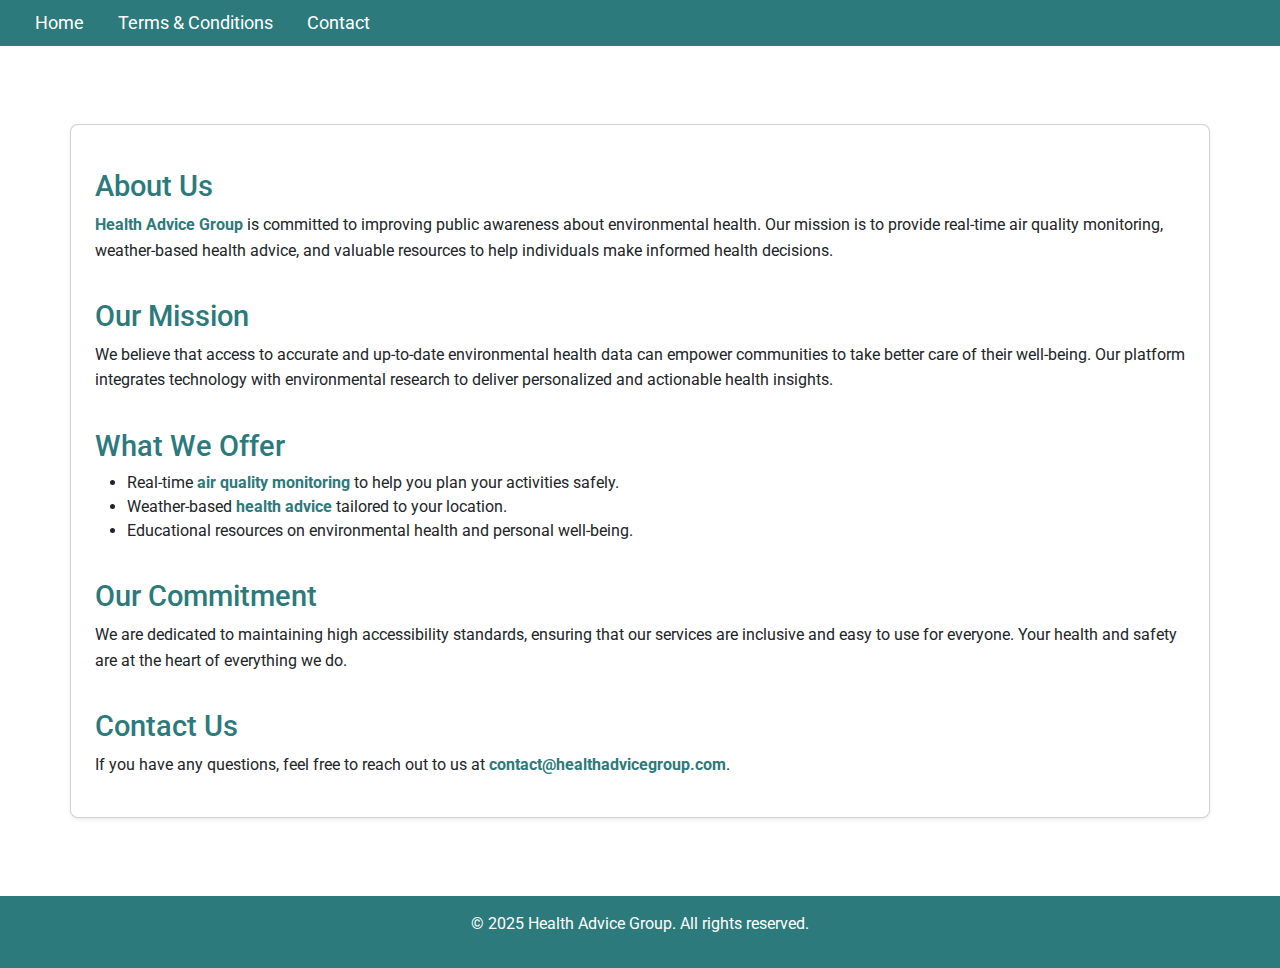
<file: about.html>
<!DOCTYPE html>
<html lang="en">
<head>
    <meta charset="UTF-8">
    <meta name="viewport" content="width=device-width, initial-scale=1.0">
    <title>About Us - Health Advice Group</title>

    <!-- Accessibility and Font -->
    <link rel="stylesheet" href="https://fonts.googleapis.com/css?family=Roboto:300,400,500,700&display=swap" />
    
    <!-- Bootstrap and Icons -->
    <link href="https://cdn.jsdelivr.net/npm/bootstrap@5.0.2/dist/css/bootstrap.min.css" rel="stylesheet">
    <link rel="stylesheet" href="https://pro.fontawesome.com/releases/v5.10.0/css/all.css"/>

    <style>
        :root {
            --primary-color: #2C7A7B;
            --secondary-color: #ffffff;
            --accent-color: #38B2AC;
        }

        body {
            font-family: 'Roboto', sans-serif;
            background-color: var(--secondary-color);
            color: #2C7A7B;
            margin: 0;
            padding: 0;
        }

        /* Navigation Bar Styling */
        nav {
            background-color: var(--primary-color);
            padding: 10px 20px;
        }

        nav a {
            color: var(--secondary-color);
            text-decoration: none;
            margin: 0 15px;
            font-size: 1.1rem;
        }

        nav a:hover {
            color: var(--accent-color);
            text-decoration: underline;
        }

        /* Main content styling */
        .container {
            margin: 0 auto;
            padding: 30px;
            max-width: 1200px;
        }

        .card {
            background-color: var(--secondary-color);
            border-radius: 8px;
            box-shadow: 0 4px 8px #2C7A7B;
            padding: 40px;
        }

        h2 {
            color: var(--primary-color);
            font-size: 1.8rem;
            margin-top: 20px;
        }

        p {
            font-size: 1rem;
            line-height: 1.6;
        }

        strong {
            font-weight: bold;
            color: var(--primary-color);
        }

        footer {
            background-color: var(--primary-color);
            color: var(--secondary-color);
            padding: 15px;
            text-align: center;
        }
    </style>
</head>
<body>

<!-- Navigation Bar -->
<nav>
    <a href="index.html">Home</a>
    <a href="terms.html">Terms & Conditions</a>
    <a href="contact.html">Contact</a>
</nav>

<main class="container my-5">
    <section class="card p-4 shadow-sm">
        <h2>About Us</h2>
        <p><strong>Health Advice Group</strong> is committed to improving public awareness about environmental health. Our mission is to provide real-time air quality monitoring, weather-based health advice, and valuable resources to help individuals make informed health decisions.</p>
        
        <h2>Our Mission</h2>
        <p>We believe that access to accurate and up-to-date environmental health data can empower communities to take better care of their well-being. Our platform integrates technology with environmental research to deliver personalized and actionable health insights.</p>
        
        <h2>What We Offer</h2>
        <ul>
            <li>Real-time <strong>air quality monitoring</strong> to help you plan your activities safely.</li>
            <li>Weather-based <strong>health advice</strong> tailored to your location.</li>
            <li>Educational resources on environmental health and personal well-being.</li>
        </ul>
        
        <h2>Our Commitment</h2>
        <p>We are dedicated to maintaining high accessibility standards, ensuring that our services are inclusive and easy to use for everyone. Your health and safety are at the heart of everything we do.</p>
        
        <h2>Contact Us</h2>
        <p>If you have any questions, feel free to reach out to us at <strong>contact@healthadvicegroup.com</strong>.</p>
    </section>
</main>

<footer>
    <p>&copy; 2025 Health Advice Group. All rights reserved.</p>
</footer>

</body>
</html>
</file>
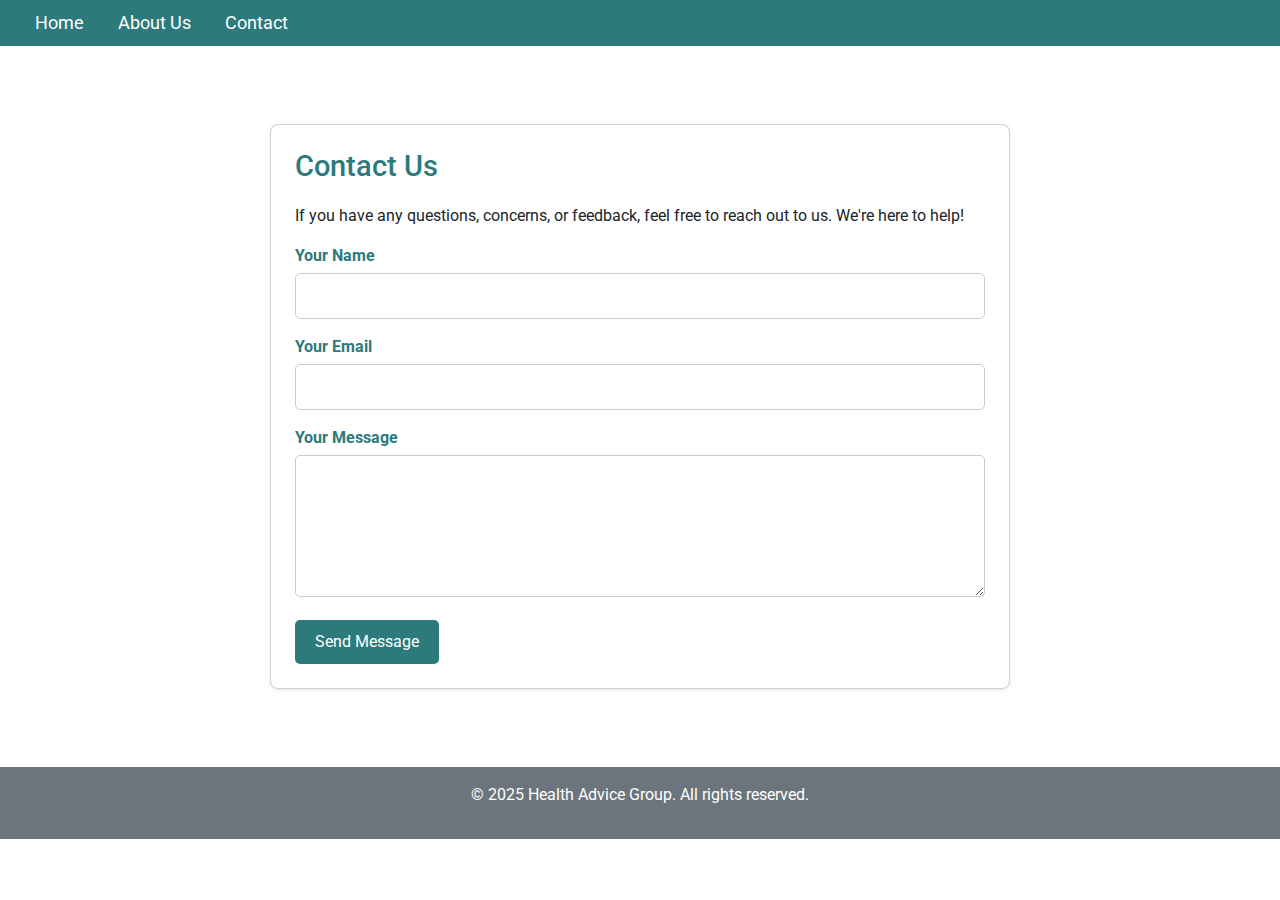
<file: contact.html>
<!DOCTYPE html>
<html lang="en">
<head>
    <meta charset="UTF-8">
    <meta name="viewport" content="width=device-width, initial-scale=1.0">
    <title>Contact Us</title>
    
    <!-- Accessibility and Font -->
    <link rel="stylesheet" href="https://fonts.googleapis.com/css?family=Roboto:300,400,500,700&display=swap" />
    
    <!-- Bootstrap and Icons -->
    <link href="https://cdn.jsdelivr.net/npm/bootstrap@5.0.2/dist/css/bootstrap.min.css" rel="stylesheet">
    <link rel="stylesheet" href="https://pro.fontawesome.com/releases/v5.10.0/css/all.css"/>

    <style>
        :root {
            --primary-color: #2C7A7B;
            --secondary-color: #ffffff;
            --accent-color: #38B2AC;
        }

        body {
            font-family: 'Roboto', sans-serif;
            background-color: var(--secondary-color);
            color: #2C7A7B;
            margin: 0;
            padding: 0;
        }

        /* Navigation Bar Styling */
        nav {
            background-color: var(--primary-color);
            padding: 10px 20px;
        }

        nav a {
            color: var(--secondary-color);
            text-decoration: none;
            margin: 0 15px;
            font-size: 1.1rem;
        }

        nav a:hover {
            color: var(--accent-color);
            text-decoration: underline;
        }

        /* Main content styling */
        .container {
            margin: 0 auto;
            padding: 30px;
            max-width: 800px;
        }

        .card {
            background-color: var(--secondary-color);
            border-radius: 8px;
            box-shadow: 0 4px 8px #2C7A7B;
            padding: 40px;
        }

        h2 {
            color: var(--primary-color);
            font-size: 1.8rem;
            margin-bottom: 20px;
        }

        label {
            font-weight: bold;
            color: var(--primary-color);
        }

        input, textarea {
            width: 100%;
            padding: 10px;
            margin-top: 5px;
            border: 1px solid #ccc;
            border-radius: 5px;
        }

        button {
            background-color: var(--primary-color);
            color: var(--secondary-color);
            padding: 10px 20px;
            border: none;
            border-radius: 5px;
            font-size: 1rem;
            cursor: pointer;
        }

        button:hover {
            background-color: var(--accent-color);
        }

        footer {
            background-color: var(--primary-color);
            color: var(--secondary-color);
            padding: 15px;
            text-align: center;
        }
    </style>
</head>
<body>

<!-- Navigation Bar -->
<nav>
    <a href="index.html">Home</a>
    <a href="about.html">About Us</a>
    <a href="contact.html">Contact</a>
</nav>

<main class="container my-5">
    <section class="card p-4 shadow-sm">
        <h2>Contact Us</h2>
        <p>If you have any questions, concerns, or feedback, feel free to reach out to us. We're here to help!</p>

        <form action="#" method="POST">
            <div class="mb-3">
                <label for="name">Your Name</label>
                <input type="text" id="name" name="name" required>
            </div>
            
            <div class="mb-3">
                <label for="email">Your Email</label>
                <input type="email" id="email" name="email" required>
            </div>
            
            <div class="mb-3">
                <label for="message">Your Message</label>
                <textarea id="message" name="message" rows="5" required></textarea>
            </div>
            
            <button type="submit">Send Message</button>
        </form>
    </section>
</main>

<footer class="bg-secondary text-white text-center py-3">
    <p>&copy; 2025 Health Advice Group. All rights reserved.</p>
</footer>

</body>
</html>
</file>
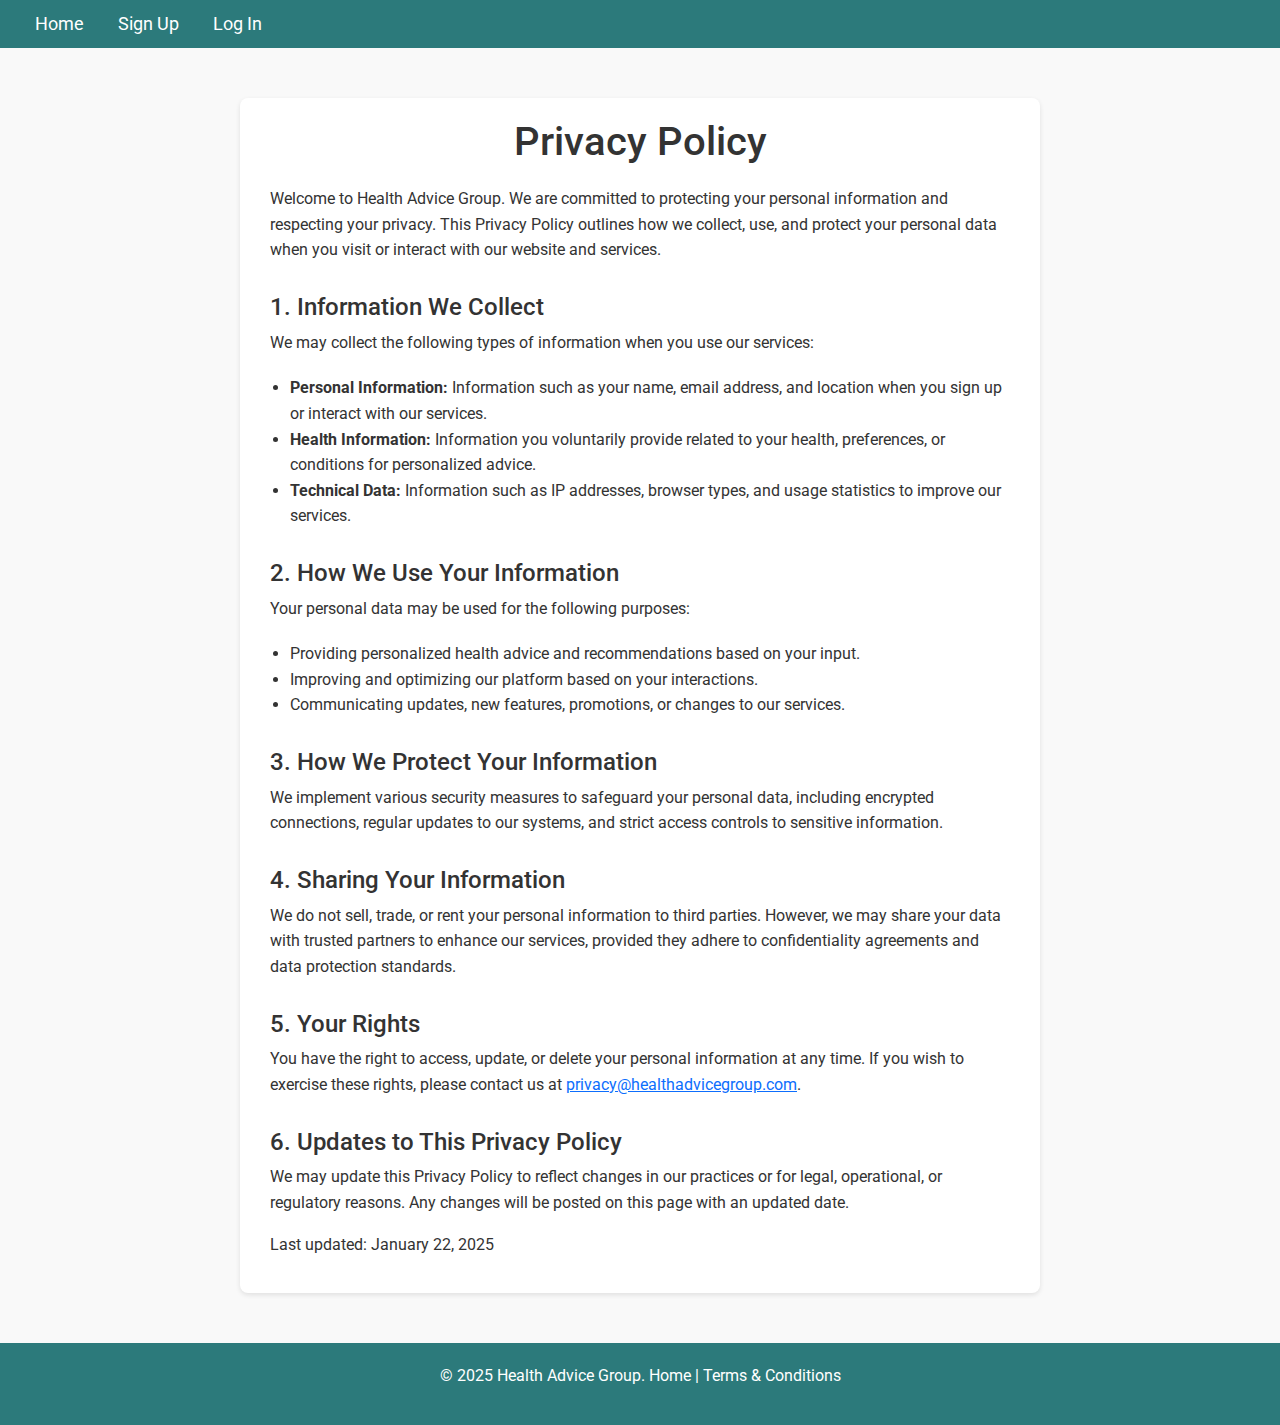
<file: privacy.html>
<!DOCTYPE html>
<html lang="en">
<head>
    <meta charset="UTF-8">
    <meta name="viewport" content="width=device-width, initial-scale=1.0">
    <title>Privacy Policy | Health Advice Group</title>

    <!-- Google Fonts -->
    <link href="https://fonts.googleapis.com/css2?family=Roboto:wght@400;500;700&display=swap" rel="stylesheet">

    <!-- Bootstrap CSS -->
    <link href="https://cdn.jsdelivr.net/npm/bootstrap@5.3.0/dist/css/bootstrap.min.css" rel="stylesheet">

    <!-- Custom Styles -->
    <style>

    :root {
            --primary-color: #2C7A7B;
            --secondary-color: #ffffff;
            --accent-color: #38B2AC;
        }
        body {
            font-family: 'Roboto', sans-serif;
            background-color: #f9f9f9;
            color: #333;
            line-height: 1.6;
        }

        .navbar {
            background-color: #2C7A7B;
        }

        .navbar-brand,
        .nav-link {
            color: #ffffff !important;
        }

        .navbar-brand:hover,
        .nav-link:hover {
            color: #38B2AC !important;
        }

        .container {
            max-width: 800px;
            margin: 50px auto;
            background: #fff;
            padding: 20px 30px;
            border-radius: 8px;
            box-shadow: 0 2px 5px rgba(0, 0, 0, 0.1);
        }

        h1 {
            font-size: 2.5rem;
            margin-bottom: 20px;
            text-align: center;
        }

        h2 {
            margin-top: 30px;
            font-size: 1.5rem;
        }

        ul {
            margin: 20px 0;
            padding-left: 20px;
        }

        footer {
            background-color: #2C7A7B;
            color: #ffffff;
            text-align: center;
            padding: 20px 0;
            margin-top: 30px;
        }

        footer a {
            color: #ffffff;
            text-decoration: none;
        }

        footer a:hover {
            text-decoration: underline;
        }
                /* Navigation Bar Styling */
                nav {
            background-color: var(--primary-color);
            padding: 10px 20px;
        }

        nav a {
            color: var(--secondary-color);
            text-decoration: none;
            margin: 0 15px;
            font-size: 1.1rem;
        }

        nav a:hover {
            color: var(--accent-color);
            text-decoration: underline;
        }
    </style>
</head>
<body>
    <!-- Navigation Bar -->
<nav>
    <a href="index.html">Home</a>
    <a href="signup.html">Sign Up</a>
    <a href="login.html">Log In</a>
</nav>

    <div class="container">
        <h1>Privacy Policy</h1>
        <p>
            Welcome to Health Advice Group. We are committed to protecting your personal information and respecting your privacy. This Privacy Policy outlines how we collect, use, and protect your personal data when you visit or interact with our website and services.
        </p>

        <h2>1. Information We Collect</h2>
        <p>We may collect the following types of information when you use our services:</p>
        <ul>
            <li><strong>Personal Information:</strong> Information such as your name, email address, and location when you sign up or interact with our services.</li>
            <li><strong>Health Information:</strong> Information you voluntarily provide related to your health, preferences, or conditions for personalized advice.</li>
            <li><strong>Technical Data:</strong> Information such as IP addresses, browser types, and usage statistics to improve our services.</li>
        </ul>

        <h2>2. How We Use Your Information</h2>
        <p>Your personal data may be used for the following purposes:</p>
        <ul>
            <li>Providing personalized health advice and recommendations based on your input.</li>
            <li>Improving and optimizing our platform based on your interactions.</li>
            <li>Communicating updates, new features, promotions, or changes to our services.</li>
        </ul>

        <h2>3. How We Protect Your Information</h2>
        <p>
            We implement various security measures to safeguard your personal data, including encrypted connections, regular updates to our systems, and strict access controls to sensitive information.
        </p>

        <h2>4. Sharing Your Information</h2>
        <p>
            We do not sell, trade, or rent your personal information to third parties. However, we may share your data with trusted partners to enhance our services, provided they adhere to confidentiality agreements and data protection standards.
        </p>

        <h2>5. Your Rights</h2>
        <p>
            You have the right to access, update, or delete your personal information at any time. If you wish to exercise these rights, please contact us at <a href="mailto:privacy@healthadvice.com">privacy@healthadvicegroup.com</a>.
        </p>

        <h2>6. Updates to This Privacy Policy</h2>
        <p>
            We may update this Privacy Policy to reflect changes in our practices or for legal, operational, or regulatory reasons. Any changes will be posted on this page with an updated date.
        </p>

        <p>Last updated: January 22, 2025</p>
    </div>

    <!-- Footer -->
    <footer>
        <p>&copy; 2025 Health Advice Group. <a href="index.html">Home</a> | <a href="terms.html">Terms & Conditions</a></p>
    </footer>

    <!-- Bootstrap Bundle with Popper -->
    <script src="https://cdn.jsdelivr.net/npm/bootstrap@5.3.0/dist/js/bootstrap.bundle.min.js"></script>
</body>
</html>
</file>
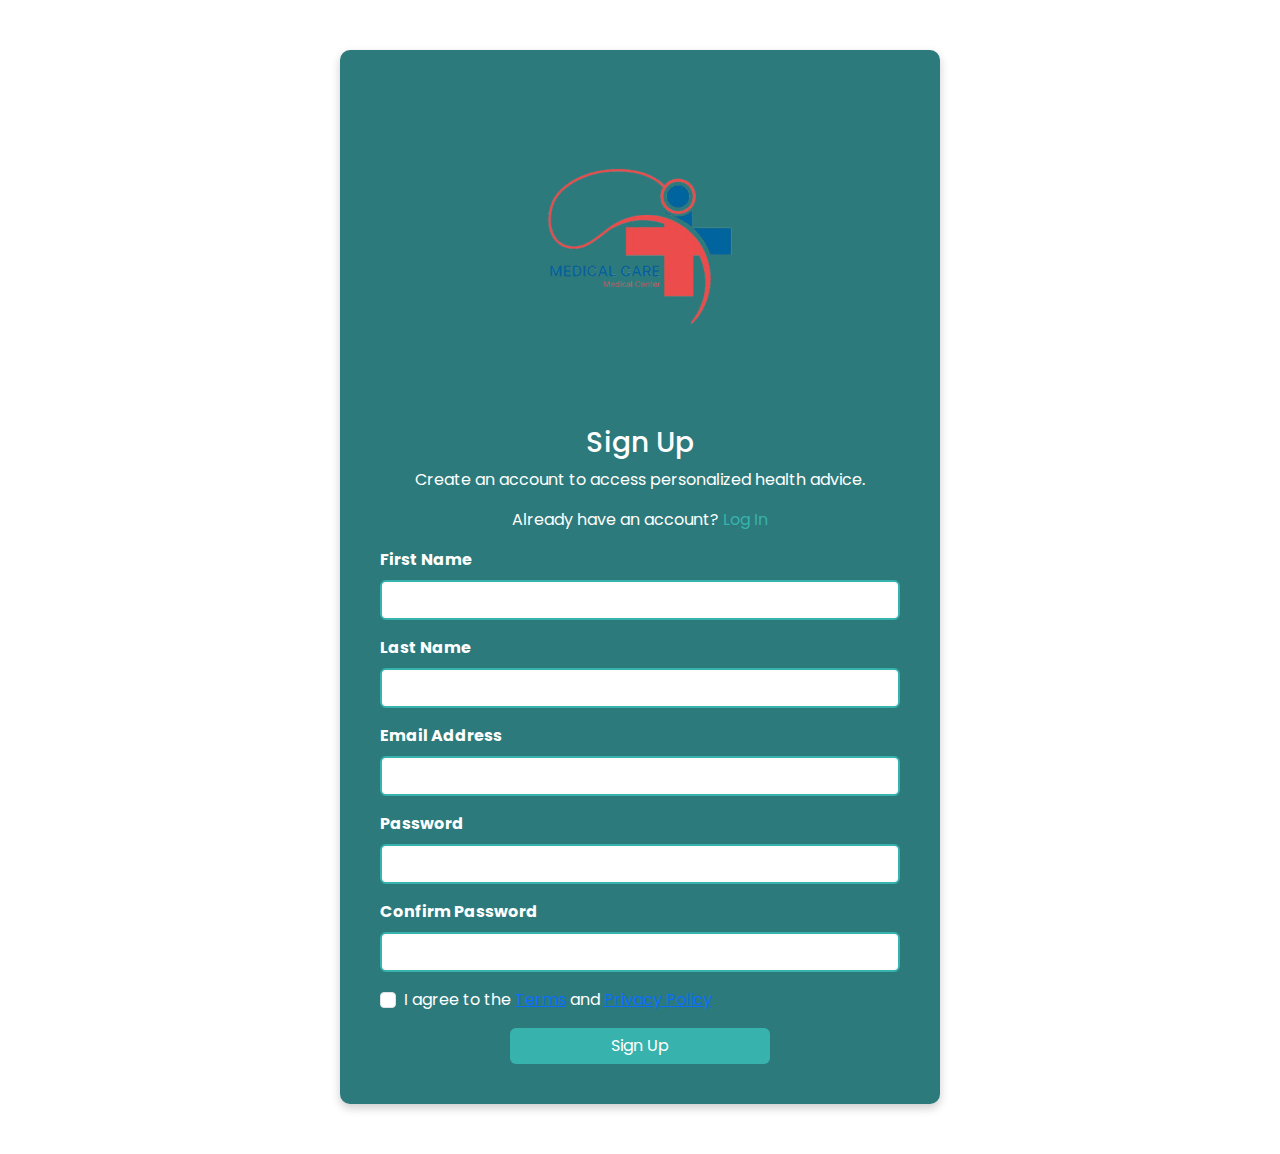
<file: signup.html>
<!doctype html>
<html lang="en">

<head>
    <meta charset="utf-8">
    <meta name="viewport" content="width=device-width, initial-scale=1">
    <link rel="icon" href="logo.png" type="png" sizes="4x4">
    <link rel="stylesheet" href="https://fonts.googleapis.com/css2?family=Poppins:wght@300;400;500;600&display=swap">
    <link href="https://cdn.jsdelivr.net/npm/bootstrap@5.0.2/dist/css/bootstrap.min.css" rel="stylesheet">
    <link rel="stylesheet" href="https://pro.fontawesome.com/releases/v5.10.0/css/all.css">
    <title>Signup | Health Advice Group</title>
    <style>
        :root {
            --primary-color: #2C7A7B;
            --secondary-color: #ffffff;
            --accent-color: #38B2AC;
        }

        body {
            background-color: var(--secondary-color);
            color: white;
            font-family: 'Poppins', sans-serif;
        }

        .signup-container {
            max-width: 600px;
            margin: 50px auto;
            padding: 40px;
            background: var(--primary-color);
            border-radius: 10px;
            box-shadow: 0 4px 10px rgba(0, 0, 0, 0.2);
        }

        .form-label {
            font-weight: bold;
        }

        .form-control {
            border: 2px solid var(--accent-color);
            background: white;
            color: black;
        }

        .btn-primary {
            background: var(--accent-color);
            border: none;
        }

        .btn-primary:hover {
            background: var(--secondary-color);
        }

        .text-info {
            color: var(--accent-color) !important;
        }

        .text-info:hover {
            color: white !important;
        }
    </style>
</head>

<body>
    <div class="container">
        <div class="signup-container">
            <div class="text-center">
                <a href="index.html">
                    <img src="logo.png" width="60%" class="img-fluid mb-4" alt="Logo">
                </a>
                <h3 class="text-white">Sign Up</h3>
                <p>Create an account to access personalized health advice.</p>
                <p>Already have an account? <a href="login.html" class="text-info text-decoration-none">Log In</a></p>
            </div>

            <form action="signup.php" method="POST">
                <div class="mb-3">
                    <label class="form-label">First Name</label>
                    <input type="text" class="form-control" name="first_name" required>
                </div>
                <div class="mb-3">
                    <label class="form-label">Last Name</label>
                    <input type="text" class="form-control" name="last_name" required>
                </div>
                <div class="mb-3">
                    <label class="form-label">Email Address</label>
                    <input type="email" class="form-control" name="email" required>
                </div>
                <div class="mb-3">
                    <label class="form-label">Password</label>
                    <input type="password" class="form-control" name="password" required>
                </div>
                <div class="mb-3">
                    <label class="form-label">Confirm Password</label>
                    <input type="password" class="form-control" name="confirm_password" required>
                </div>
                <div class="mb-3 form-check">
                    <input type="checkbox" class="form-check-input" id="termsCheck" required>
                    <label class="form-check-label" for="termsCheck">I agree to the <a href="terms.html">Terms</a> and <a href="privacy.html">Privacy Policy</a></label>
                </div>
                <div class="d-flex justify-content-center mt-3">
                    <button type="button" class="btn btn-primary w-50" onclick="window.location.href='login.html'">Sign Up</button>
                </div>
        </div>
    </div>

    <script src="https://cdn.jsdelivr.net/npm/bootstrap@5.0.2/dist/js/bootstrap.bundle.min.js"></script>
</body>

</html>
</file>
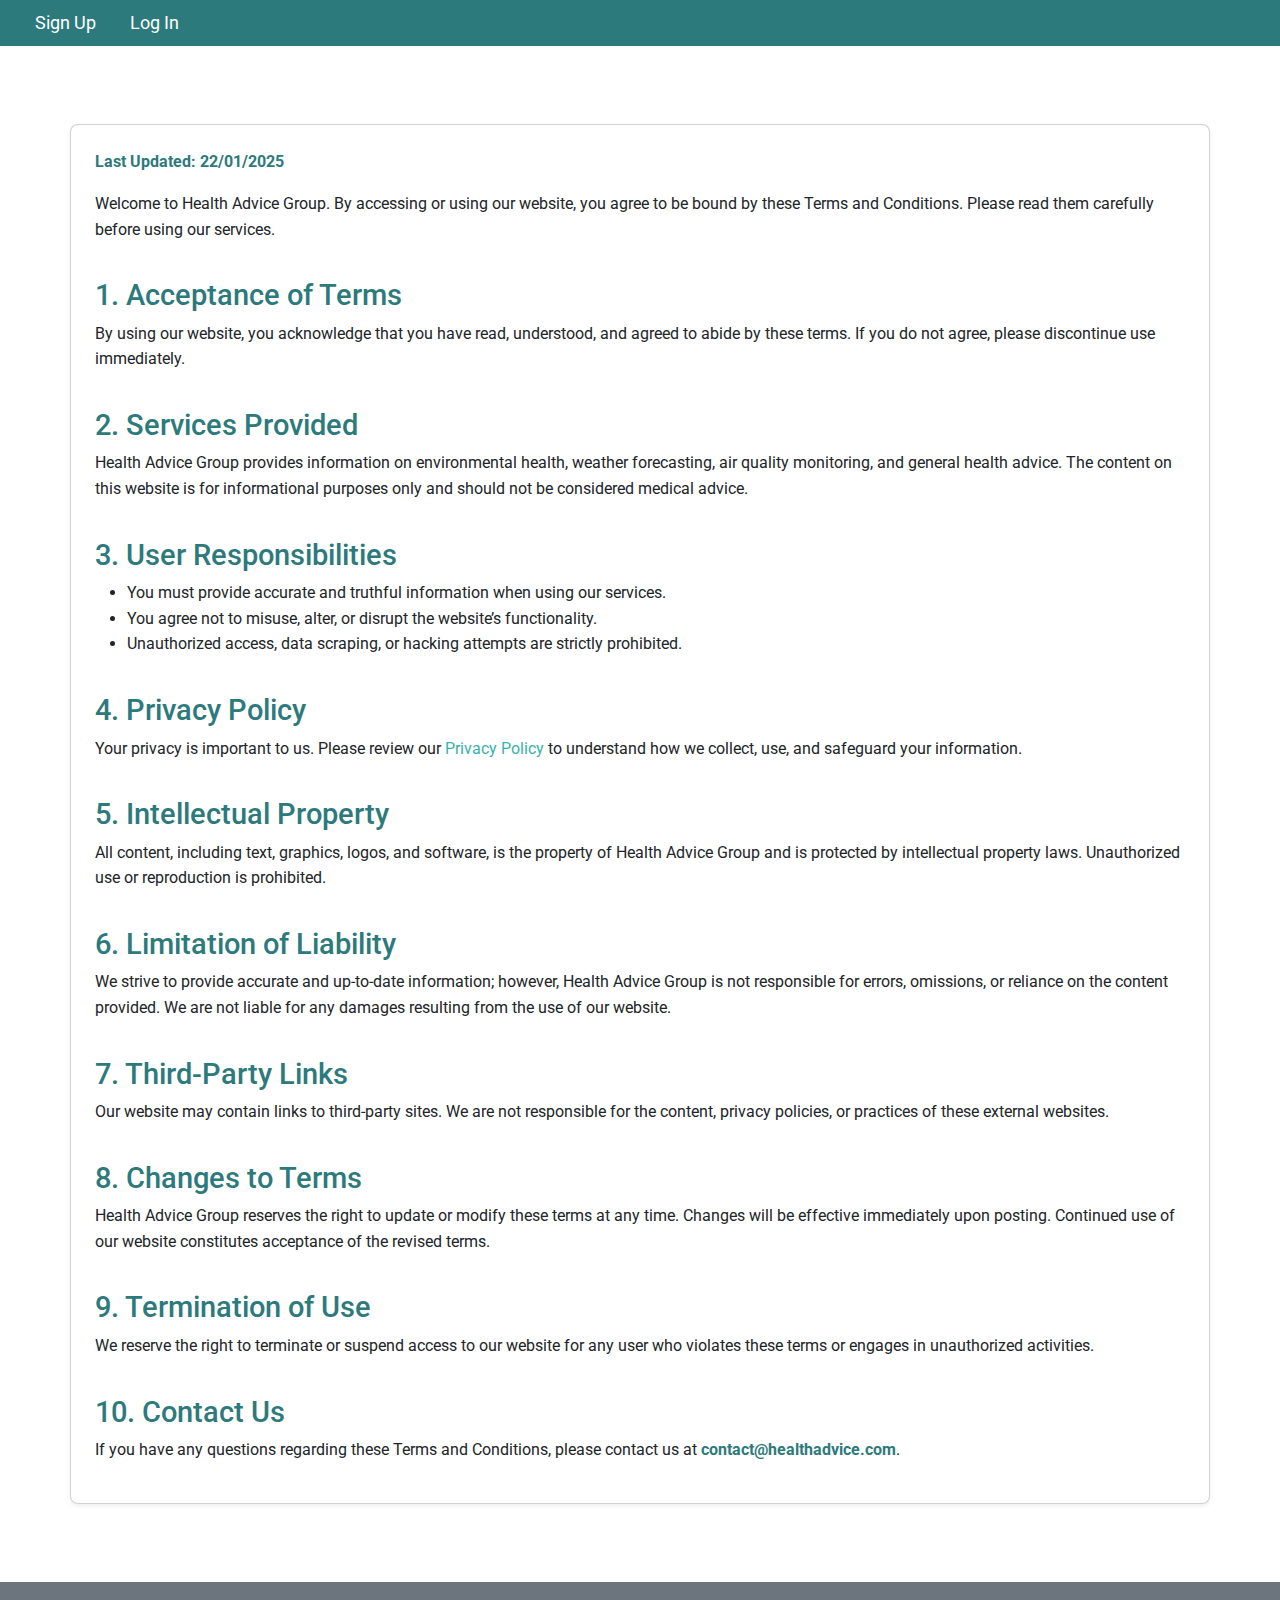
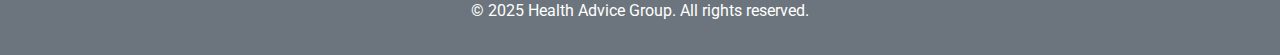
<file: terms.html>
<!DOCTYPE html>
<html lang="en">
<head>
    <meta charset="UTF-8">
    <meta name="viewport" content="width=device-width, initial-scale=1.0">
    <title>Terms and Conditions</title>

    <!-- Accessibility and Font -->
    <link rel="stylesheet" href="https://fonts.googleapis.com/css?family=Roboto:300,400,500,700&display=swap" />
    
    <!-- Bootstrap and Icons -->
    <link href="https://cdn.jsdelivr.net/npm/bootstrap@5.0.2/dist/css/bootstrap.min.css" rel="stylesheet">
    <link rel="stylesheet" href="https://pro.fontawesome.com/releases/v5.10.0/css/all.css"/>

    <style>
        :root {
            --primary-color: #2C7A7B;
            --secondary-color: #ffffff;
            --accent-color: #38B2AC;
        }

        body {
            font-family: 'Roboto', sans-serif;
            background-color: var(--secondary-color);
            color: #2C7A7B;
            margin: 0;
            padding: 0;
        }

        /* Navigation Bar Styling */
        nav {
            background-color: var(--primary-color);
            padding: 10px 20px;
        }

        nav a {
            color: var(--secondary-color);
            text-decoration: none;
            margin: 0 15px;
            font-size: 1.1rem;
        }

        nav a:hover {
            color: var(--accent-color);
            text-decoration: underline;
        }

        /* Main content styling */
        .container {
            margin: 0 auto;
            padding: 30px;
            max-width: 1200px;
        }

        .card {
            background-color: var(--secondary-color);
            border-radius: 8px;
            box-shadow: 0 4px 8px #2C7A7B;
            padding: 40px;
        }

        h2 {
            color: var(--primary-color);
            font-size: 1.8rem;
            margin-top: 20px;
        }

        p, ul {
            font-size: 1rem;
            line-height: 1.6;
        }

        strong {
            font-weight: bold;
            color: var(--primary-color);
        }

        a {
            color: var(--accent-color);
            text-decoration: none;
        }

        a:hover {
            text-decoration: underline;
        }

        footer {
            background-color: var(--primary-color);
            color: var(--secondary-color);
            padding: 15px;
            text-align: center;
        }
    </style>
</head>
<body>

<!-- Navigation Bar -->
<nav>
    <a href="signup.html">Sign Up</a>
    <a href="login.html">Log In</a>
</nav>

<main class="container my-5">
    <section class="card p-4 shadow-sm">
        <p><strong>Last Updated: 22/01/2025</strong></p>
        <p>Welcome to Health Advice Group. By accessing or using our website, you agree to be bound by these Terms and Conditions. Please read them carefully before using our services.</p>
        
        <h2>1. Acceptance of Terms</h2>
        <p>By using our website, you acknowledge that you have read, understood, and agreed to abide by these terms. If you do not agree, please discontinue use immediately.</p>
        
        <h2>2. Services Provided</h2>
        <p>Health Advice Group provides information on environmental health, weather forecasting, air quality monitoring, and general health advice. The content on this website is for informational purposes only and should not be considered medical advice.</p>
        
        <h2>3. User Responsibilities</h2>
        <ul>
            <li>You must provide accurate and truthful information when using our services.</li>
            <li>You agree not to misuse, alter, or disrupt the website’s functionality.</li>
            <li>Unauthorized access, data scraping, or hacking attempts are strictly prohibited.</li>
        </ul>
        
        <h2>4. Privacy Policy</h2>
        <p>Your privacy is important to us. Please review our <a href="privacy-policy.html">Privacy Policy</a> to understand how we collect, use, and safeguard your information.</p>
        
        <h2>5. Intellectual Property</h2>
        <p>All content, including text, graphics, logos, and software, is the property of Health Advice Group and is protected by intellectual property laws. Unauthorized use or reproduction is prohibited.</p>
        
        <h2>6. Limitation of Liability</h2>
        <p>We strive to provide accurate and up-to-date information; however, Health Advice Group is not responsible for errors, omissions, or reliance on the content provided. We are not liable for any damages resulting from the use of our website.</p>
        
        <h2>7. Third-Party Links</h2>
        <p>Our website may contain links to third-party sites. We are not responsible for the content, privacy policies, or practices of these external websites.</p>
        
        <h2>8. Changes to Terms</h2>
        <p>Health Advice Group reserves the right to update or modify these terms at any time. Changes will be effective immediately upon posting. Continued use of our website constitutes acceptance of the revised terms.</p>
        
        <h2>9. Termination of Use</h2>
        <p>We reserve the right to terminate or suspend access to our website for any user who violates these terms or engages in unauthorized activities.</p>
        
        <h2>10. Contact Us</h2>
        <p>If you have any questions regarding these Terms and Conditions, please contact us at <strong>contact@healthadvice.com</strong>.</p>
    </section>
</main>

<footer class="bg-secondary text-white text-center py-3">
    <p>&copy; 2025 Health Advice Group. All rights reserved.</p>
</footer> 

</body>
</html>
</file>
